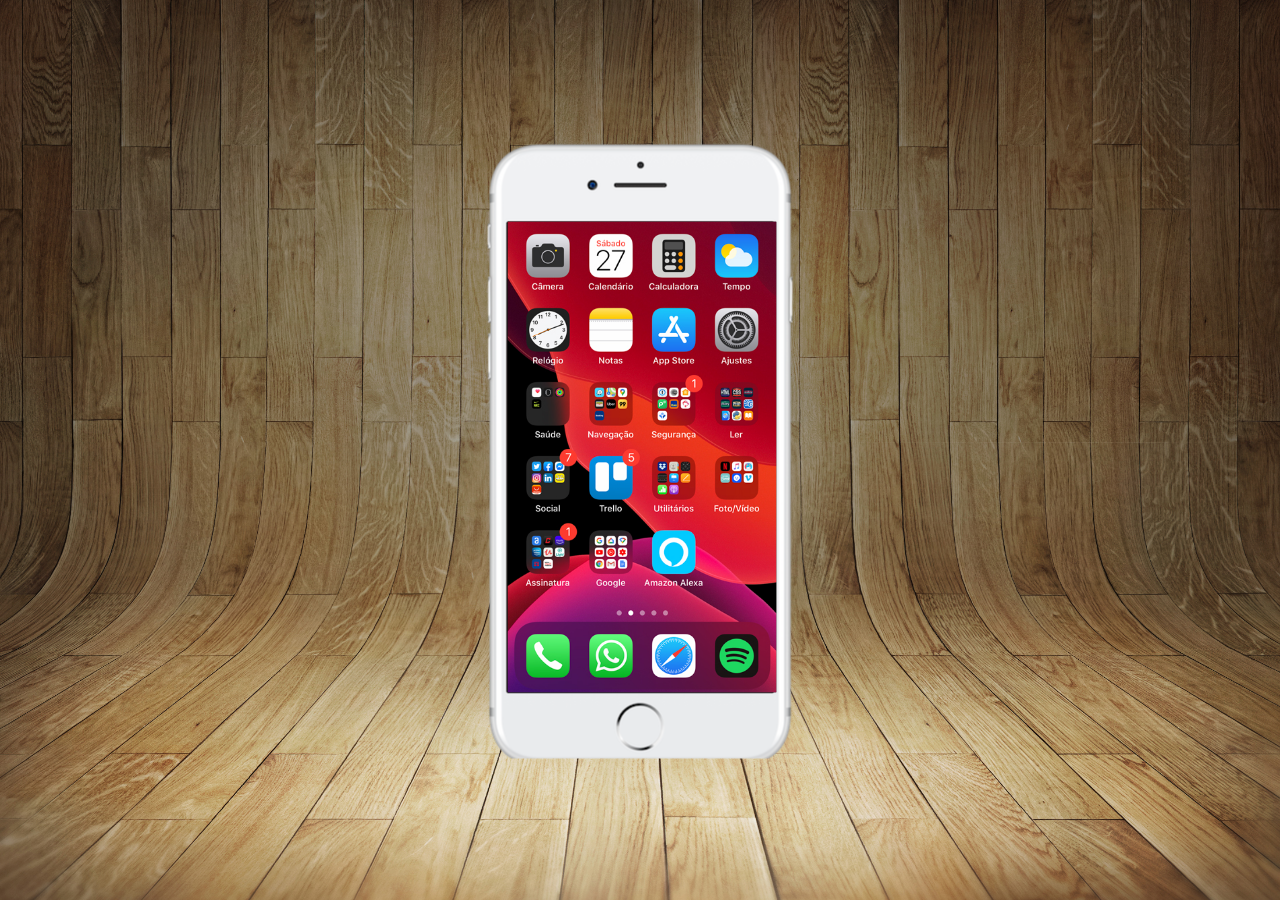
<file: index.html>
<!DOCTYPE html>
<html lang="pt-br">

<head>
    <meta charset="UTF-8">
    <meta name="viewport" content="width=device-width, initial-scale=1.0">
    <title>projeto social</title>
<link rel="shortcut icon" href="favicon.ico" type="image/x-icon">
    <link rel="shortcut icon" href="favicon.ico" type="image/x-icon">
    <link rel="stylesheet" href="estilos/style.css">

</head>

<body>
    

    <main>
        <section id="telefone">
            <iframe src="home.html" name="tela" id="tela" frameborder="0">seu navergador não e compativel com esssa
                função</iframe>

        </section>

        <section id="redes-sociais">

     <a href="home.html" target="tela"><img src="imagens/logo-home.jpg" alt="home"></a>
            
              <a href="https://www.instagram.com/jhonatha_alvs/" target="tela"><img src="imagens/logo-instagram.jpg" alt="instagram"> </a>
           
                         <a href="https://github.com/jhonathaalvs-cell?tab=repositories" target="tela"><img src="imagens/logo-github.jpg" alt=""></a>

        </section>
    </main>


</body>

</html>
</file>
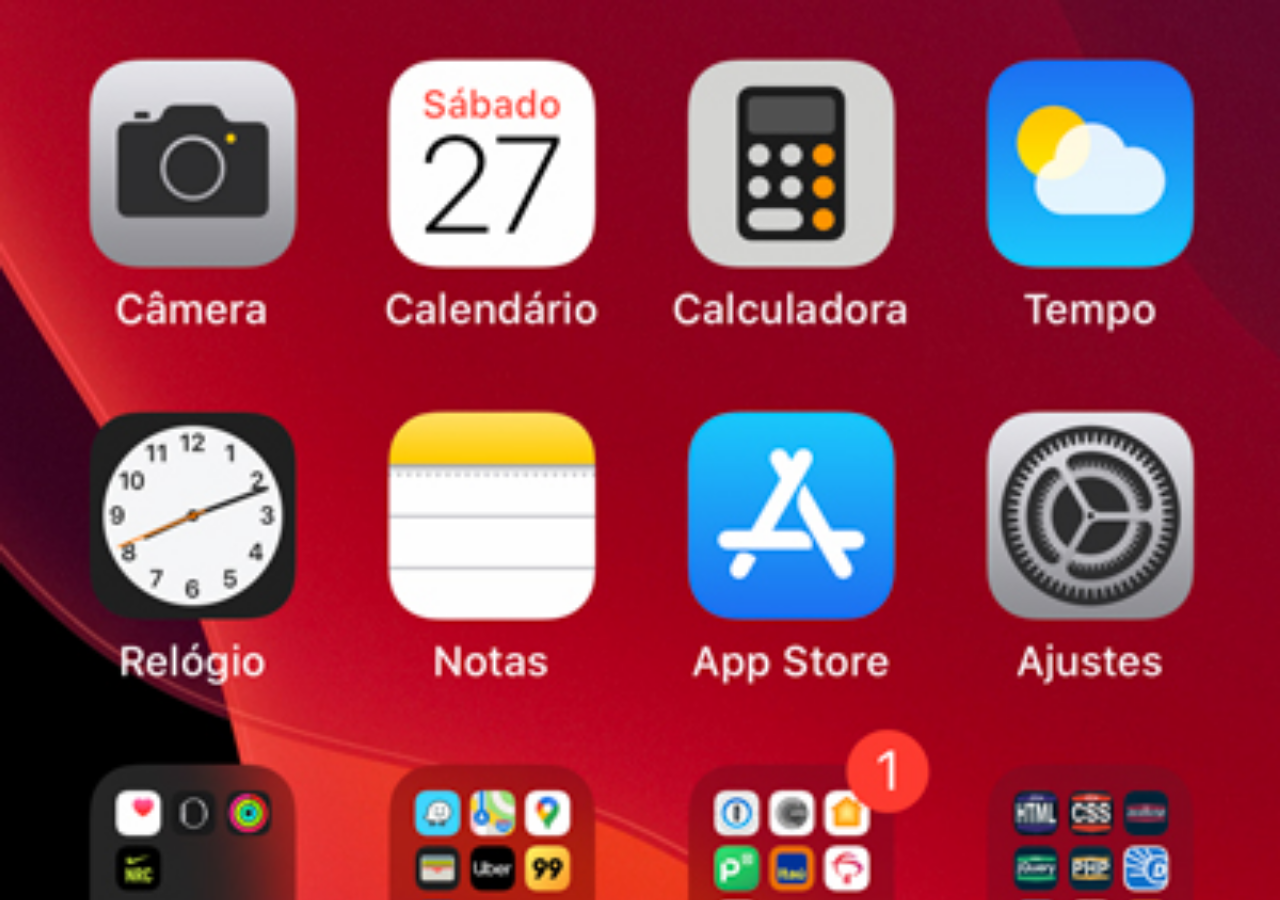
<file: home.html>
<!DOCTYPE html>
<html lang="pt=br">
<head>
    <meta charset="UTF-8">
    <meta name="viewport" content="width=device-width, initial-scale=1.0">
    <title>Home</title>

<style>
*{
margin: 0px;
padding: 0px;
}

body{
width: 100vw;
height: 100vh;
background: black url(imagens/tela-home.jpg) no-repeat top center;
background-size: cover;
}

</style>

</head>
<body>
    
</body>
</html>
</file>
<file: estilos/style.css>
@charset "UTF-8";

*{
 margin: 0px;
padding: 0px;
font-family: Arial, Helvetica, sans-serif;
}

html, body{
height: 100vh;
width: 100vw;
background-color: black;
}

body{
background: url('../imagens/fundo-madeira.jpg') no-repeat top center;
background-size: cover;
}

main{
position: relative;
height: 100vh;
}

section#telefone{
background: url(../imagens/frame-iphone.png) no-repeat;
height: 617px;
width: 311px;

position:absolute;
top: 50%;
left: 50%;
transform: translate(-50%, -50%);
}

iframe#tela{
position: relative;
top: 80px;
left: 22.5px;
width: 269px;
height: 471px;
}

section#redes-sociais{
text-align: center;
padding-top: 200px;
}

section#redes-sociais img{
width: 65px;
margin: 10px;
border-radius: 50%;
box-shadow: 4px 5px 7px rgb(250, 250, 250);
box-sizing: border-box;
}

section#redes-sociais img:hover{
border: 3px solid white;
transform: translate(-4px -3px);
box-shadow: 8px 7px 9px white;
transition:transform .3s, border 1s;
}
</file>
